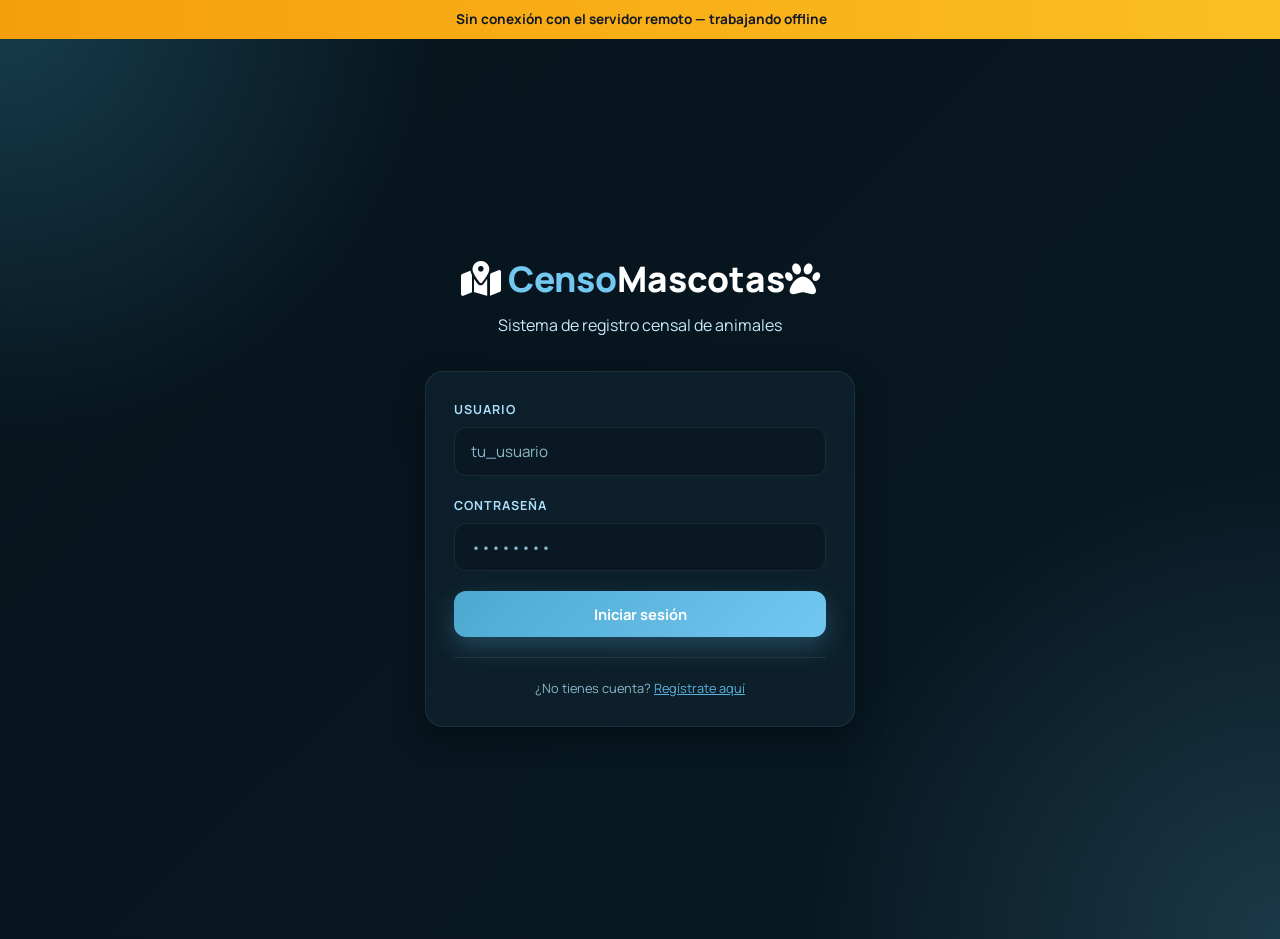
<file: index.html>
<!DOCTYPE html>
<html lang="es">
<head>
  <meta charset="UTF-8">
  <meta name="viewport" content="width=device-width, initial-scale=1.0">
  <meta name="theme-color" content="#6366f1">
  <title>Censo de Mascotas — Iniciar Sesión</title>
  <link rel="manifest" href="manifest.json">
  <link rel="stylesheet" href="css/styles.css">
  <link rel="stylesheet" href="https://cdnjs.cloudflare.com/ajax/libs/font-awesome/6.5.1/css/all.min.css" crossorigin="anonymous" referrerpolicy="no-referrer" />
</head>
<body>
    <script>
      // Configurar la base de la API para que el frontend apunte a los endpoints remotos
      // Cambia la URL abajo por la que te enviaron (sin slash final)
      window.__API_BASE__ = 'https://elprofehugo.online/api/v1';
    </script>
  <div id="offline-bar"> Sin conexión — Modo offline activo</div>

  <div class="login-page">
    <div class="login-box">
      <div class="login-logo">
        <h1><i class="fa-solid fa-map-location-dot"></i></i> <span>Censo</span>Mascotas<i class="fa-solid fa-paw"></i></h1></i>
        <p>Sistema de registro censal de animales</p>
      </div>

      <div class="card">
        <div id="alert-container"></div>

        <form id="login-form">
          <div class="form-group">
            <label for="usuario">Usuario</label>
            <input type="text" id="usuario" name="usuario"
                   placeholder="tu_usuario" autocomplete="username" required>
          </div>
          <div class="form-group">
            <label for="contrasena">Contraseña</label>
            <input type="password" id="contrasena" name="contrasena"
                   placeholder="••••••••" autocomplete="current-password" required>
          </div>
          <button type="submit" class="btn btn-primary btn-full" id="btn-login">
            Iniciar sesión
          </button>
        </form>

        <hr style="border:none;border-top:1px solid var(--border);margin:1.25rem 0">

        <p style="font-size:0.8rem;color:var(--text-muted);text-align:center">
          ¿No tienes cuenta?
          <a href="pages/registro.html" style="color:var(--accent)">Regístrate aquí</a>
        </p>
      </div>
    </div>
  </div>

  <script src="js/auth.js?v=3"></script>
  <script src="js/sync.js?v=4"></script>
  <script>
    // Si ya tiene sesión, redirigir al mapa
    if (tokenValido()) window.location.href = 'pages/mapa.html';

    // Registrar Service Worker
    if ('serviceWorker' in navigator) {
      navigator.serviceWorker.register('sw.js')
        .then(() => console.log('Service Worker registrado'))
        .catch(err => console.error('SW error:', err));
    }

    inicializarMonitorRed();

    document.getElementById('login-form').addEventListener('submit', async (e) => {
      e.preventDefault();
      const btn = document.getElementById('btn-login');
      btn.disabled = true;
      btn.innerHTML = '<span class="spinner"></span> Entrando...';

      try {
        await login(
          document.getElementById('usuario').value.trim(),
          document.getElementById('contrasena').value
        );
        const usuario = obtenerUsuario();
        if (usuario && usuario.rol === 'ADMIN') {
          window.location.href = 'pages/mapa.html';
        } else {
          window.location.href = 'pages/mapa.html'; // Dueños también van al mapa
        }
      } catch (err) {
        mostrarAlerta(err.message, 'danger');
        btn.disabled = false;
        btn.textContent = 'Iniciar sesión';
      }
    });
  </script>
</body>
</html>
</file>
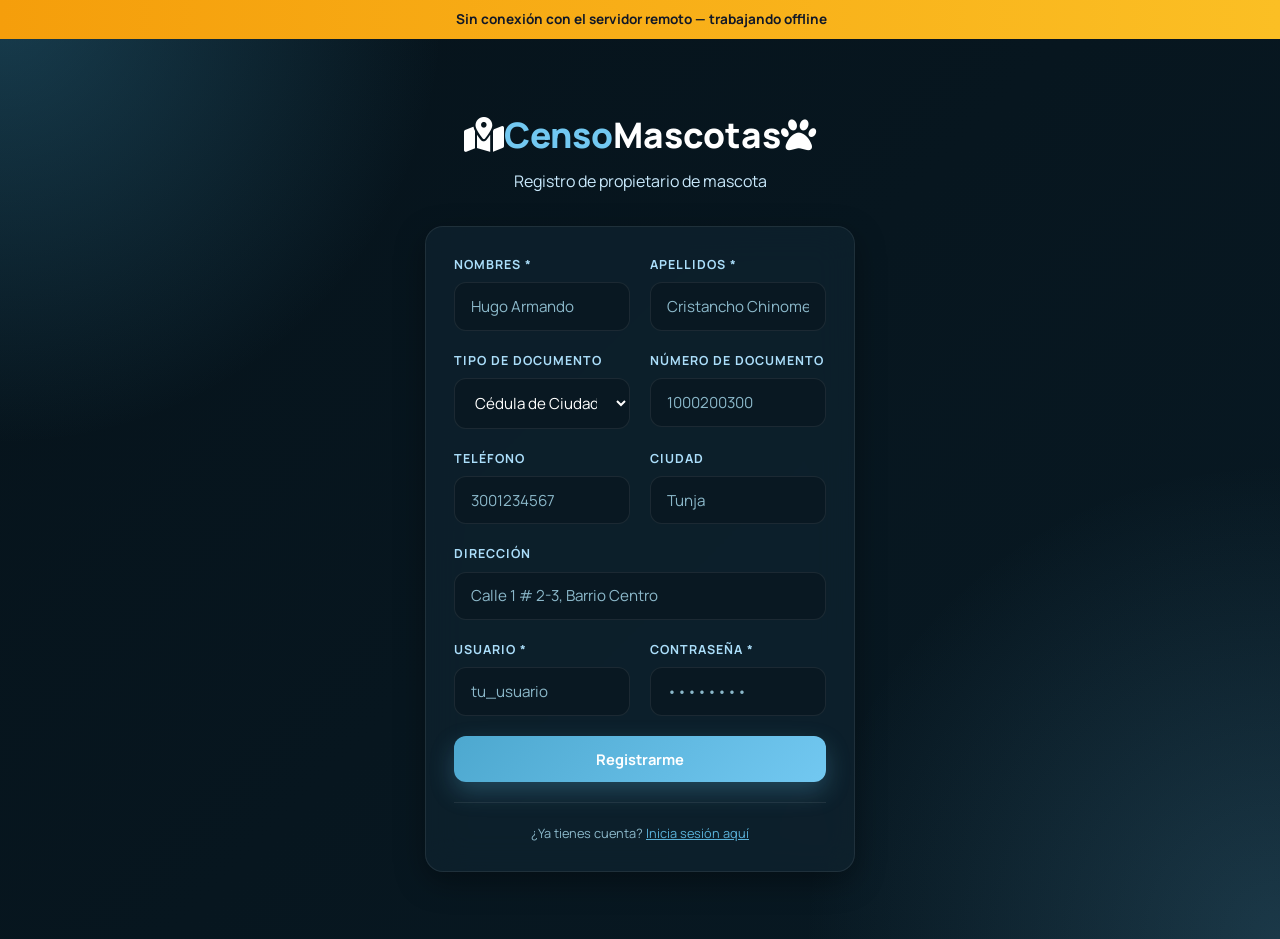
<file: pages/registro.html>
<!DOCTYPE html>
<html lang="es">
<head>
  <meta charset="UTF-8">
  <meta name="viewport" content="width=device-width, initial-scale=1.0">
  <meta name="theme-color" content="#6366f1">
  <title>Censo de Mascotas — Registro</title>
  <link rel="manifest" href="../manifest.json">
  <link rel="stylesheet" href="../css/styles.css">
  <link rel="stylesheet" href="https://cdnjs.cloudflare.com/ajax/libs/font-awesome/6.5.1/css/all.min.css" crossorigin="anonymous" referrerpolicy="no-referrer" />
</head>
<body>
  <div id="offline-bar"><i class="fa-solid fa-wifi-slash"></i> Sin conexión — Registro se guardará localmente</div>

  <div class="login-page">
    <div class="login-box">
      <div class="login-logo">
        <h1><i class="fa-solid fa-map-location-dot"></i><span>Censo</span>Mascotas<i class="fa-solid fa-paw"></i> </h1>
        <p>Registro de propietario de mascota</p>
      </div>

      <div class="card">
        <div id="alert-container"></div>

        <form id="registro-form">
          <div class="form-grid">
            <div class="form-group">
              <label for="nombres">Nombres *</label>
              <input type="text" id="nombres" placeholder="Hugo Armando" required>
            </div>
            <div class="form-group">
              <label for="apellidos">Apellidos *</label>
              <input type="text" id="apellidos" placeholder="Cristancho Chinome" required>
            </div>
            <div class="form-group">
              <label for="tipoDocumento">Tipo de documento</label>
              <select id="tipoDocumento">
                <option value="CC">Cédula de Ciudadanía</option>
                <option value="CE">Cédula de Extranjería</option>
                <option value="TI">Tarjeta de Identidad</option>
                <option value="PA">Pasaporte</option>
              </select>
            </div>
            <div class="form-group">
              <label for="documento">Número de documento</label>
              <input type="text" id="documento" placeholder="1000200300">
            </div>
            <div class="form-group">
              <label for="telefono">Teléfono</label>
              <input type="tel" id="telefono" placeholder="3001234567">
            </div>
            <div class="form-group">
              <label for="ciudad">Ciudad</label>
              <input type="text" id="ciudad" placeholder="Tunja">
            </div>
            <div class="form-group" style="grid-column:1/-1">
              <label for="direccion">Dirección</label>
              <input type="text" id="direccion" placeholder="Calle 1 # 2-3, Barrio Centro">
            </div>
            <div class="form-group">
              <label for="usuario">Usuario *</label>
              <input type="text" id="usuario" placeholder="tu_usuario" autocomplete="username" required>
            </div>
            <div class="form-group">
              <label for="contrasena">Contraseña *</label>
              <input type="password" id="contrasena" placeholder="••••••••" autocomplete="new-password" required>
            </div>
          </div>

          <button type="submit" class="btn btn-primary btn-full" id="btn-registro">
            Registrarme
          </button>
          <div style="margin-top:0.75rem;text-align:center">
            <span id="badge-pendientes" class="badge badge-offline" style="display:none"></span>
          </div>
        </form>

        <hr style="border:none;border-top:1px solid var(--border);margin:1.25rem 0">

        <p style="font-size:0.8rem;color:var(--text-muted);text-align:center">
          ¿Ya tienes cuenta?
          <a href="../index.html" style="color:var(--accent)">Inicia sesión aquí</a>
        </p>
      </div>
    </div>
  </div>

  <script src="../js/auth.js?v=3"></script>
  <script src="../js/api.js?v=5"></script>
  <script src="../js/sync.js?v=4"></script>
  <script>
    inicializarMonitorRed();
    initIndexedDB().then(actualizarBadgePendientes).catch(console.error);
    if ('serviceWorker' in navigator) navigator.serviceWorker.register('../sw.js').catch(console.error);

    document.getElementById('registro-form').addEventListener('submit', async (e) => {
      e.preventDefault();
      const btn = document.getElementById('btn-registro');
      btn.disabled = true;
      btn.innerHTML = '<span class="spinner"></span> Registrando...';

      const datos = {
        nombres:       document.getElementById('nombres').value.trim(),
        apellidos:     document.getElementById('apellidos').value.trim(),
        tipoDocumento: document.getElementById('tipoDocumento').value,
        documento:     document.getElementById('documento').value.trim(),
        telefono:      document.getElementById('telefono').value.trim(),
        ciudad:        document.getElementById('ciudad').value.trim(),
        direccion:     document.getElementById('direccion').value.trim(),
        usuario:       document.getElementById('usuario').value.trim(),
        contrasena:    document.getElementById('contrasena').value,
        rol:           'DUENO',
      };

      if (navigator.onLine) {
        try {
          const resultado = await crearPersona(datos);
          if (resultado?.pendiente) {
            mostrarAlerta('Sin conexión — Registro guardado localmente y pendiente de sincronización', 'warning');
          } else {
            mostrarAlerta('Registro exitoso. Ahora puedes iniciar sesión.', 'success');
          }
          setTimeout(() => window.location.href = '../index.html', 2000);
        } catch (err) {
          mostrarAlerta(err.message, 'danger');
        }
      } else {
        mostrarAlerta('Sin conexión — El registro se sincronizará cuando recuperes la red.', 'warning');
        // Guardar en cola offline
        await guardarEnCola(STORES.PERSONAS, datos);
        mostrarAlerta('Registro guardado localmente. Inicia sesión cuando tengas conexión.', 'info');
        setTimeout(() => window.location.href = '../index.html', 2000);
      }

      btn.disabled = false;
      btn.textContent = 'Registrarme';
    });
  </script>
</body>
</html>
</file>
<file: css/styles.css>
/* ═══════════════════════════════════════════════════════════════
   CENSO DE MASCOTAS — UI MODERNA
   Paleta azul glassmorphism
═══════════════════════════════════════════════════════════════ */

@import url('https://fonts.googleapis.com/css2?family=Manrope:wght@400;500;600;700;800&family=IBM+Plex+Mono:wght@400;500&display=swap');
:root {

  /* ── Paleta principal ───────────────────────── */
  --primary-1: #409dc4;
  --primary-2: #4da8cf;
  --primary-3: #5ab2da;
  --primary-4: #66bde6;
  --primary-5: #72c8f1;

  --soft-1: #8bd3f8;
  --soft-2: #abdefa;
  --soft-3: #c9e9fc;
  --soft-4: #e4f4fd;

  --white: #ffffff;

  /* ── UI ─────────────────────────────────────── */
  --bg-base: #06131b;
  --bg-card: rgba(16, 35, 48, 0.72);
  --bg-input: rgba(10, 24, 34, 0.88);

  --border: rgba(255,255,255,0.08);

  --accent: var(--primary-3);
  --accent-hover: var(--primary-4);

  --accent-light: rgba(114, 200, 241, 0.12);

  --success: #22c55e;
  --danger: #ef4444;
  --warning: #f59e0b;

  --text-primary: #ffffff;
  --text-secondary: #c9e9fc;
  --text-muted: #8bb8ca;

  --radius: 18px;
  --radius-sm: 12px;

  --shadow:
    0 10px 30px rgba(0,0,0,0.35);

  --glass-blur: blur(18px);

--font-body: 'Manrope', sans-serif;
--font-mono: 'IBM Plex Mono', monospace;
}

/* ───────────────────────────────────────────── */

*,
*::before,
*::after {
  box-sizing: border-box;
  margin: 0;
  padding: 0;
}

html {
  scroll-behavior: smooth;
}

body {

  font-family: var(--font-body);

  background:
    radial-gradient(circle at top left, rgba(64,157,196,0.30), transparent 28%),
    radial-gradient(circle at bottom right, rgba(114,200,241,0.18), transparent 30%),
    linear-gradient(135deg, #06131b 0%, #081923 100%);

  color: var(--text-primary);

  min-height: 100vh;

  line-height: 1.6;

  -webkit-font-smoothing: antialiased;

  overflow-x: hidden;
}

/* ── Scrollbar ───────────────────────────────── */

::-webkit-scrollbar {
  width: 10px;
}

::-webkit-scrollbar-track {
  background: #081923;
}

::-webkit-scrollbar-thumb {
  background: var(--primary-2);
  border-radius: 999px;
}

/* ── Navegación ──────────────────────────────── */

.navbar {

  position: sticky;

  top: 0;

  z-index: 999;

  height: 68px;

  display: flex;

  align-items: center;

  justify-content: space-between;

  gap: 1rem;

  padding: 0 1.5rem;

  background: rgba(6, 19, 27, 0.72);

  backdrop-filter: var(--glass-blur);

  -webkit-backdrop-filter: var(--glass-blur);

  border-bottom: 1px solid var(--border);

  box-shadow: 0 6px 24px rgba(0,0,0,0.22);
}

.navbar-brand {

  display: flex;

  align-items: center;

  gap: 0.6rem;

  font-size: 1.1rem;

  font-weight: 700;

  color: var(--white);

  text-decoration: none;
}

.navbar-brand i {
  color: var(--primary-5);
}

.navbar-brand span {
  color: var(--primary-5);
}

.navbar-nav {

  display: flex;

  align-items: center;

  gap: 0.35rem;

  list-style: none;
}

.nav-link {

  color: var(--text-secondary);

  text-decoration: none;

  font-size: 0.9rem;

  font-weight: 600;

  padding: 0.55rem 0.95rem;

  border-radius: var(--radius-sm);

  transition: 0.25s ease;
}

.nav-link:hover,
.nav-link.active {

  background: rgba(114,200,241,0.14);

  color: var(--white);

  transform: translateY(-1px);
}

.nav-user {

  color: var(--soft-2);

  font-size: 0.8rem;

  font-family: var(--font-mono);
}

/* ── Layout ──────────────────────────────────── */

.container {

  max-width: 1100px;

  margin: 0 auto;

  padding: 2rem 1.5rem;
}

.page-header {

  margin-bottom: 2rem;
}

.page-header h1 {

  font-size: 2rem;

  font-weight: 700;

  letter-spacing: -1px;
}

.page-header p {

  color: var(--text-secondary);

  margin-top: 0.35rem;

  font-size: 0.95rem;
}

/* ── Cards ───────────────────────────────────── */

.card {

  background: var(--bg-card);

  backdrop-filter: var(--glass-blur);

  -webkit-backdrop-filter: var(--glass-blur);

  border: 1px solid var(--border);

  border-radius: var(--radius);

  padding: 1.75rem;

  box-shadow: var(--shadow);

  transition: 0.3s ease;
}

.card:hover {

  transform: translateY(-4px);

  border-color: rgba(114,200,241,0.18);
}

/* ── Formularios ─────────────────────────────── */

.form-group {

  display: flex;

  flex-direction: column;

  gap: 0.45rem;

  margin-bottom: 1.25rem;
}

.form-grid {

  display: grid;

  grid-template-columns: 1fr 1fr;

  gap: 0 1.25rem;
}

label {

  font-size: 0.78rem;

  font-weight: 700;

  color: var(--soft-2);

  text-transform: uppercase;

  letter-spacing: 0.08em;
}

input,
select,
textarea {

  width: 100%;

  padding: 0.8rem 1rem;

  border-radius: var(--radius-sm);

  border: 1px solid var(--border);

  background: var(--bg-input);

  color: var(--white);

  font-size: 0.95rem;

  font-family: var(--font-body);

  outline: none;

  transition: 0.25s ease;
}

input:focus,
select:focus,
textarea:focus {

  border-color: var(--primary-5);

  box-shadow:
    0 0 0 4px rgba(114,200,241,0.15);
}

input::placeholder,
textarea::placeholder {

  color: var(--text-muted);
}

select option {

  background: #0f2531;
}

/* ── Botones ─────────────────────────────────── */

.btn {

  display: inline-flex;

  align-items: center;

  justify-content: center;

  gap: 0.55rem;

  padding: 0.8rem 1.5rem;

  border: none;

  border-radius: var(--radius-sm);

  font-size: 0.92rem;

  font-weight: 700;

  font-family: var(--font-body);

  cursor: pointer;

  transition: 0.25s ease;

  text-decoration: none;
}

.btn:hover {

  transform: translateY(-2px);
}

.btn-primary {

  background: linear-gradient(
    135deg,
    var(--primary-2),
    var(--primary-5)
  );

  color: white;

  box-shadow:
    0 10px 24px rgba(91,178,218,0.28);
}

.btn-primary:hover {

  filter: brightness(1.08);
}

.btn-secondary {

  background: rgba(255,255,255,0.04);

  border: 1px solid var(--border);

  color: var(--text-secondary);
}

.btn-secondary:hover {

  background: rgba(114,200,241,0.12);

  color: white;
}

.btn-success {

  background: var(--success);

  color: white;
}

.btn-danger {

  background: var(--danger);

  color: white;
}

.btn-full {

  width: 100%;
}

.btn:disabled {

  opacity: 0.5;

  cursor: not-allowed;
}

/* ── Alertas ─────────────────────────────────── */

.alert {

  padding: 0.95rem 1rem;

  border-radius: var(--radius-sm);

  display: flex;

  align-items: center;

  gap: 0.6rem;

  margin-bottom: 1rem;

  font-size: 0.88rem;

  font-weight: 600;

  backdrop-filter: blur(12px);
}

.alert-success {

  background: rgba(34,197,94,0.12);

  border: 1px solid rgba(34,197,94,0.25);

  color: #86efac;
}

.alert-danger {

  background: rgba(239,68,68,0.12);

  border: 1px solid rgba(239,68,68,0.25);

  color: #fca5a5;
}

.alert-warning {

  background: rgba(245,158,11,0.12);

  border: 1px solid rgba(245,158,11,0.25);

  color: #fcd34d;
}

.alert-info {

  background: rgba(114,200,241,0.12);

  border: 1px solid rgba(114,200,241,0.22);

  color: var(--soft-2);
}

.alert.hidden {

  display: none;
}

/* ── Badges ──────────────────────────────────── */

.badge {

  display: inline-flex;

  align-items: center;

  gap: 0.35rem;

  padding: 0.3rem 0.75rem;

  border-radius: 999px;

  font-size: 0.72rem;

  font-weight: 700;
}

.badge-online {

  background: rgba(34,197,94,0.15);

  color: #86efac;
}

.badge-offline {

  background: rgba(245,158,11,0.15);

  color: #fcd34d;
}

/* ── Offline bar ─────────────────────────────── */

#offline-bar {

  display: none;

  background: linear-gradient(
    90deg,
    #f59e0b,
    #fbbf24
  );

  color: #111827;

  text-align: center;

  padding: 0.55rem;

  font-weight: 700;

  font-size: 0.85rem;
}

#offline-bar.visible {

  display: block;
}

/* ── Fotos ───────────────────────────────────── */

.foto-preview {

  width: 100%;

  max-height: 240px;

  object-fit: cover;

  border-radius: var(--radius-sm);

  border: 1px solid var(--border);

  margin-top: 0.5rem;

  display: none;
}

.foto-preview.visible {

  display: block;
}

.foto-info {

  margin-top: 0.35rem;

  font-size: 0.78rem;

  color: var(--text-muted);
}

/* ── Spinner ─────────────────────────────────── */

.spinner {

  width: 20px;

  height: 20px;

  border-radius: 50%;

  border: 2px solid rgba(255,255,255,0.2);

  border-top-color: white;

  animation: spin 0.7s linear infinite;
}

@keyframes spin {

  to {
    transform: rotate(360deg);
  }
}

/* ── Mapas ───────────────────────────────────── */

#map-container {

  width: 100%;

  height: calc(100vh - 68px);

  position: relative;
}

#map {

  width: 100%;

  height: 100%;

  filter:
    saturate(1.08)
    contrast(1.02);
}

.map-controls {

  position: absolute;

  top: 1rem;

  right: 1rem;

  z-index: 999;

  display: flex;

  flex-direction: column;

  gap: 0.75rem;
}

/* ── Login ───────────────────────────────────── */

.login-page {

  min-height: 100vh;

  display: flex;

  align-items: center;

  justify-content: center;

  padding: 1.5rem;
}

.login-box {

  width: 100%;

  max-width: 430px;
}

.login-logo {

  text-align: center;

  margin-bottom: 2rem;
}

.login-logo h1 {

  font-size: 2.2rem;

  font-weight: 800;
}

.login-logo h1 span {

  color: var(--primary-5);
}

.login-logo p {

  color: var(--text-secondary);

  margin-top: 0.35rem;
}

/* ── Tablas ──────────────────────────────────── */

.data-table {

  width: 100%;

  border-collapse: collapse;

  font-size: 0.88rem;
}

.data-table th {

  text-align: left;

  padding: 0.9rem 0.75rem;

  color: var(--soft-2);

  text-transform: uppercase;

  font-size: 0.74rem;

  letter-spacing: 0.06em;

  border-bottom: 1px solid var(--border);
}

.data-table td {

  padding: 0.9rem 0.75rem;

  border-bottom: 1px solid rgba(255,255,255,0.05);

  color: var(--text-secondary);
}

.data-table tr:hover {

  background: rgba(255,255,255,0.02);
}

/* ── Responsive ──────────────────────────────── */

@media (max-width: 768px) {

  .navbar {

    height: auto;

    padding: 1rem;

    flex-wrap: wrap;
  }

  .navbar-toggle {

    display: flex;

    align-items: center;

    justify-content: center;

    width: 42px;

    height: 42px;

    border: 1px solid rgba(255,255,255,0.16);

    border-radius: 14px;

    background: rgba(255,255,255,0.08);

    color: var(--white);

    cursor: pointer;

    transition: 0.25s ease;

    margin-left: auto;
  }

  .navbar-toggle:hover {

    background: rgba(255,255,255,0.16);
  }

  .navbar-toggle span {

    display: block;

    width: 18px;

    height: 2px;

    margin: 3px 0;

    background: var(--white);

    border-radius: 999px;
  }

  .navbar-nav {

    width: 100%;

    flex-wrap: wrap;

    justify-content: center;

    margin-top: 0.75rem;
  }

  .navbar.collapsed .navbar-nav {

    display: none;
  }

  .container {

    padding: 1rem;
  }

  .form-grid {

    grid-template-columns: 1fr;
  }

  .card {

    padding: 1.25rem;
  }

  .page-header h1 {

    font-size: 1.5rem;
  }

  .map-controls {

    top: auto;

    bottom: 1rem;

    left: 50%;

    transform: translateX(-50%);

    flex-direction: row;

    overflow-x: auto;

    max-width: calc(100vw - 2rem);

    padding-bottom: 0.3rem;
  }

  .btn {

    white-space: nowrap;
  }
}
</file>
